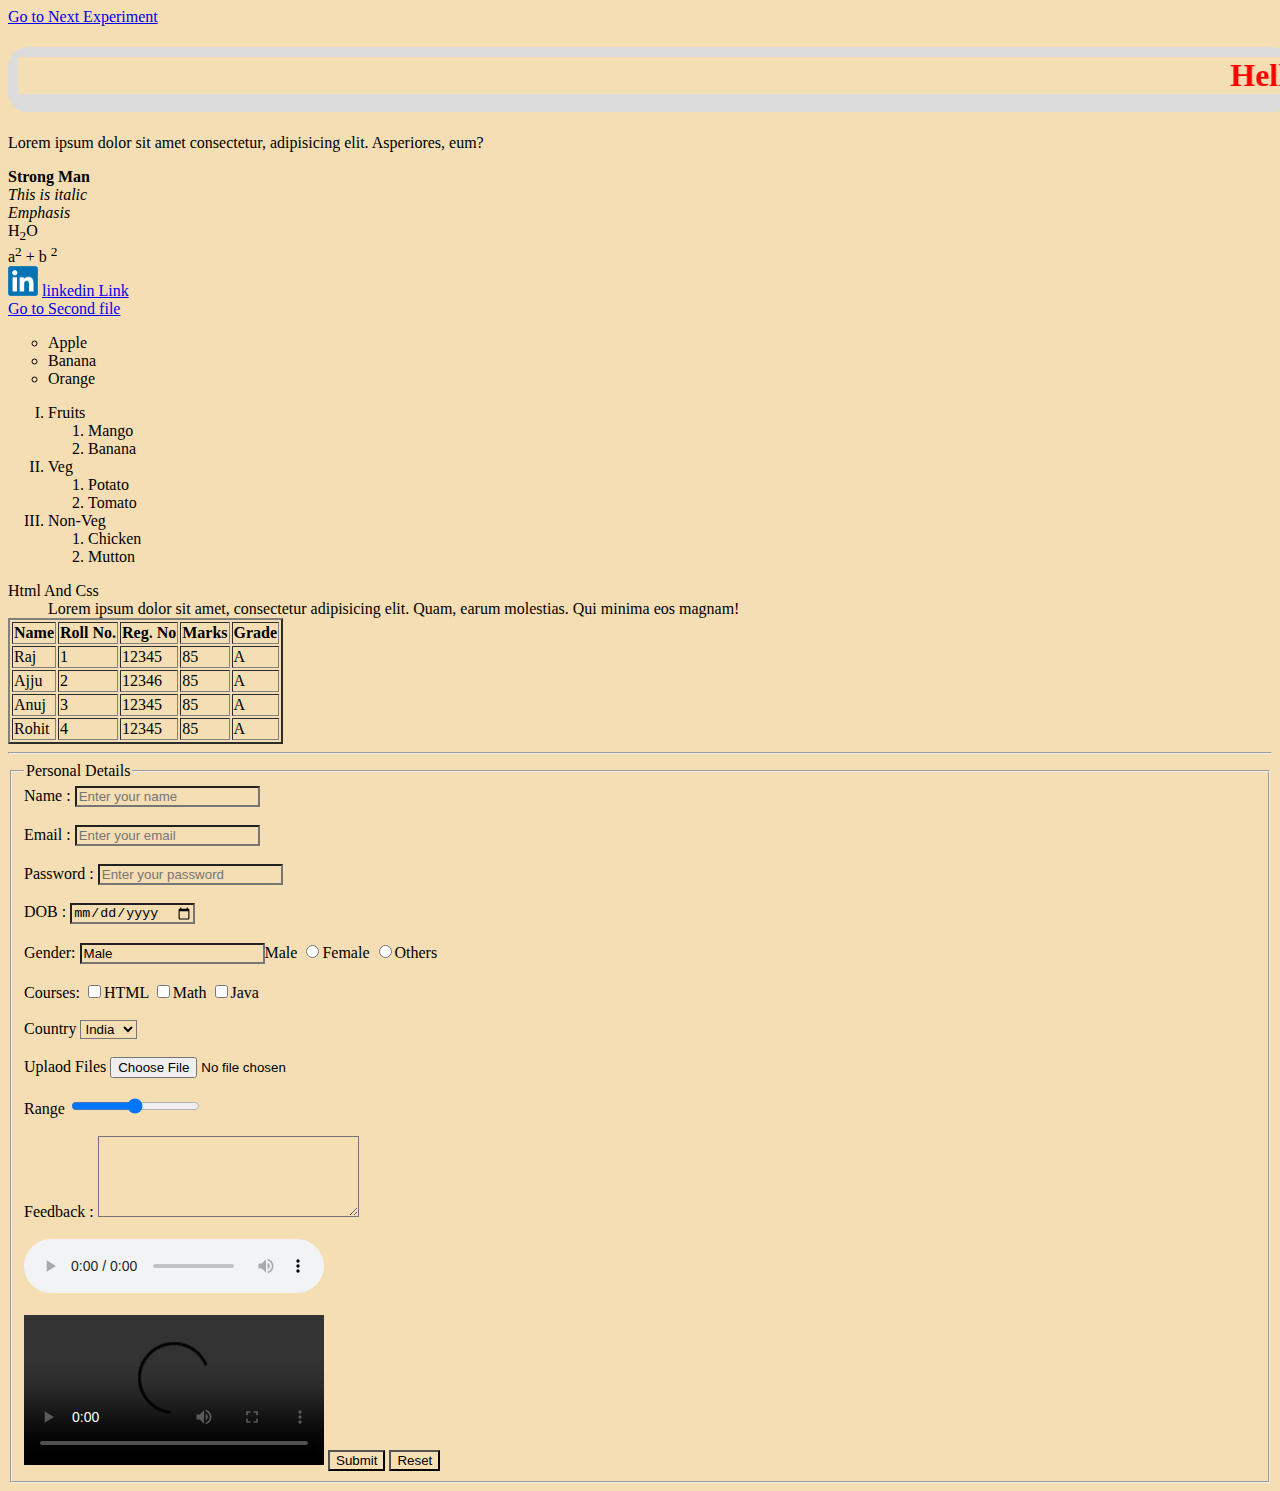
<file: FirstClass/index.html>
<!DOCTYPE html>
<html lang="en">

<head>
    <meta charset="UTF-8">
    <meta name="viewport" content="width=device-width, initial-scale=1.0">
    <title>First Class</title>
    <link rel="shortcut icon" href="Picture1.png" type="image/x-icon">

    <style>
        * {
            background-color: wheat;
        }

        h1 {
            color: red;
            background-color: gainsboro;
            border-radius: 20px;
            text-align: center;
            width: 100%;
            padding: 10px 10px 10px;

        }

        h1:hover {
            color: blueviolet;
            transition: all 0.5s ease-in;
            font-size: 50px;
            font-family: Arial, sans-serif;

        }

        .form {
            /* margin-left: 30%; */
            

        }
        
    </style>
</head>

<body>
    <a href="SecondClass/TypesOfCss.html">Go to Next Experiment</a>
    <!-- this is mar tag slider headline  -->
    <h1>
        <marquee behavior="" direction="">Hello Mr. Rohit How Was The Day Today??</marquee>
    </h1>
    <!-- this is paragraph  -->
    <p>Lorem ipsum dolor sit amet consectetur, adipisicing elit. Asperiores, eum?</p>

    <strong>Strong Man</strong> <br>
    <i>This is italic</i> <br>
    <em>Emphasis</em> <br>
    <!-- this is square type write  -->
    H<sub>2</sub>O <br>

    a<sup>2</sup> + b <sup>2</sup> <br>

    <img src="linkedin.png" alt="linkedin" height="30px" width="30px">
    <a href="https://www.linkedin.com/in/rohit-kumar-382948324/">linkedin Link</a> <br>

    <a href="SecondFile.html">Go to Second file</a>

    <!-- type of list  -->
    <!--  1. Unordered list -->
    <!--  2. Ordered list -->
    <!--  3. Description list -->

    <!-- 1 -->
    <ul type="circle">
        <li>Apple</li>
        <li>Banana</li>
        <li>Orange</li>
    </ul>
    <!-- 2 -->
    <ol type="I">
        <li>Fruits</li>
        <ol start="1">
            <li>Mango</li>
            <li>Banana</li>
        </ol>

        <li>Veg</li>
        <ol start="1">
            <li>Potato</li>
            <li>Tomato</li>
        </ol>
        <li>Non-Veg</li>
        <ol start="1">
            <li>Chicken</li>
            <li>Mutton</li>
        </ol>
    </ol>


    <!-- Description -->
    <dd>
        <!-- description title or name -->
    <dt>Html And Css</dt>
    <dd>Lorem ipsum dolor sit amet, consectetur adipisicing elit. Quam, earum molestias. Qui minima eos magnam!</dd>
    </dd>
    <!-- Table  -->
    <table border="2px">
        <thead>
            <tr>
                <th>Name</th>
                <th>Roll No.</th>
                <th>Reg. No</th>
                <th>Marks</th>
                <th>Grade</th>
            </tr>
        </thead>
        <tbody>
            <tr>
                <td>Raj</td>
                <td>1</td>
                <td>12345</td>
                <td>85</td>
                <td>A</td>
            </tr>
            <tr>
                <td>Ajju</td>
                <td>2</td>
                <td>12346</td>
                <td>85</td>
                <td>A</td>
            </tr>
            <tr>
                <td>Anuj</td>
                <td>3</td>
                <td>12345</td>
                <td>85</td>
                <td>A</td>
            </tr>
            <tr>
                <td>Rohit</td>
                <td>4</td>
                <td>12345</td>
                <td>85</td>
                <td>A</td>
            </tr>
        </tbody>
    </table>
    <hr>
    <!-- Form  -->
    <fieldset>
        <legend>Personal Details</legend>
        <div class="form">
            <form action="" method="get">
                <label for="name">Name :</label>
                <input type="text" id="name" name="name" placeholder="Enter your name"> <br> <br>

                <label for="email">Email :</label>
                <input type="email" id="email" name="email" placeholder="Enter your email" required> <br> <br>

                <label for="password">Password :</label>
                <input type="password" id="password" name="password" placeholder="Enter your password" required> <br> <br>

                <label for="dob">DOB :</label>
                <input type="date" id="dob" name="dob"> <br> <br>

                <label for="">Gender: </label>
                <input type="" id="Gender" name="Gender" value="Male" >Male
                <input type="radio" id="Gender" name="Gender" value="female">Female 
                <input type="radio" id="Gender" name="Gender" value="Others">Others <br> <br>

                <label for="">Courses: </label>
                <input type="checkbox">HTML
                <input type="checkbox">Math
                <input type="checkbox">Java <br> <br>

                <label for="">Country</label>
                <select name="" id="">
                    <option value="">India</option>
                    <option value="">USA</option>
                    <option value="">Nepal</option>
                </select>
                <br> <br>
                <label for="">Uplaod Files </label>
                <input type="file" accept=".pdf,.docx" maxlength="25mb"> <br> <br>

                <label for="">Range </label>
                <input type="range" min="0" max="100" value="50"> <br> <br>

                <label for="bio">Feedback :</label>
                <textarea id="bio" name="bio" cols="30" rows="5" placeholder="Write your feedback here">
                </textarea> <br> <br>

                <!-- multimedia element  -->
                 <audio src="" controls>
                    <source src="Shocked.wav" >
                 </audio> <br> <br>
                 <video src="" controls>
                    <source src="video1.mp4" type="video/mp4">
                 </video>

                <input type="submit" value="Submit">
                <input type="reset" value="Reset">
            </form>

        </div>
    </fieldset>

</body>

</html>
</file>
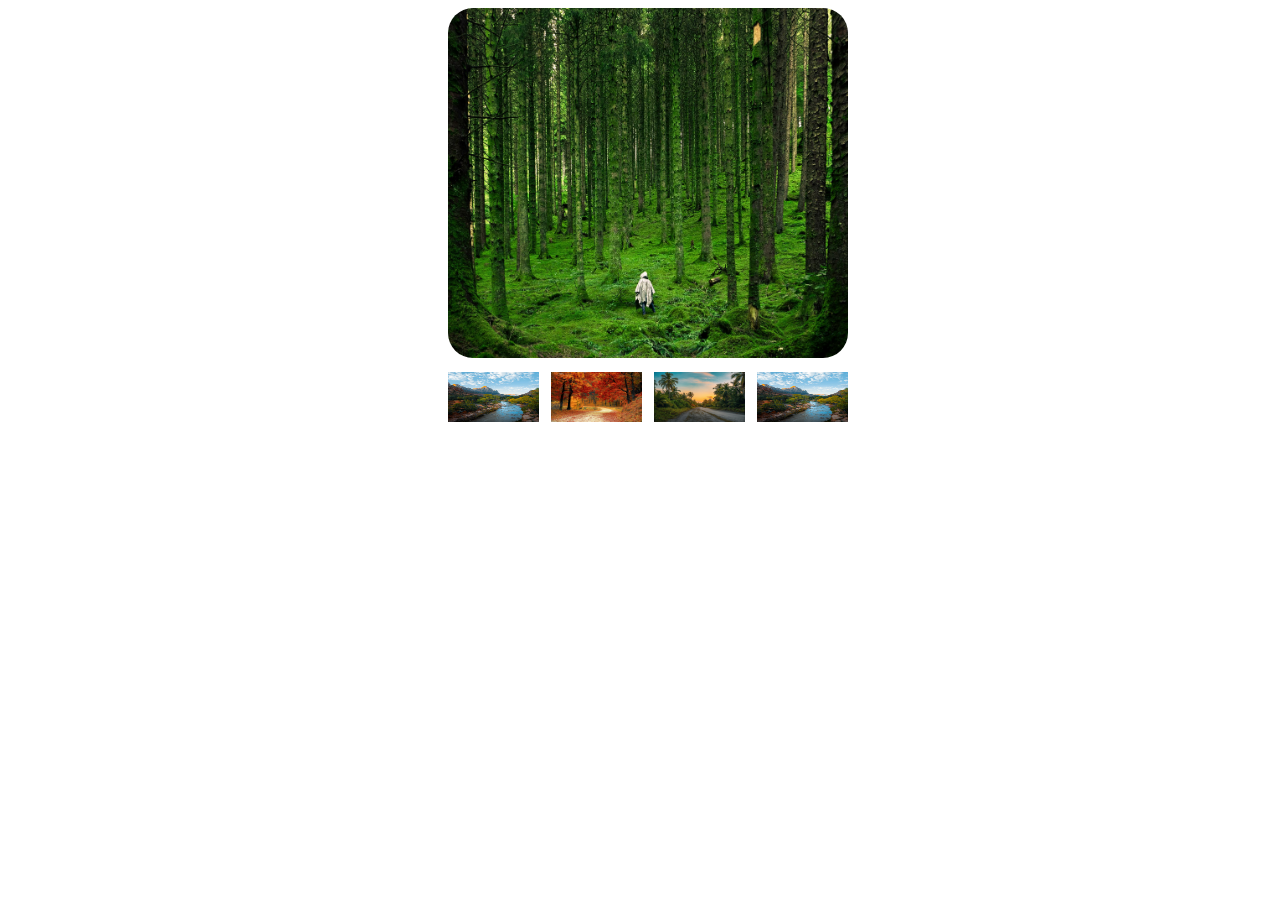
<file: FirstClass/FifthClass/index.html>
<!DOCTYPE html>
<html lang="en">
<head>
    <meta charset="UTF-8">
    <meta name="viewport" content="width=device-width, initial-scale=1.0">
    <title>Document</title>
    <link rel="stylesheet" href="index.css">
    <script src="index.js"></script>
</head>
<body>
    <div class="gallery">
        <img id="MainImg" src="pexels-luisdelrio-15286.jpg" onclick="changeImg(this)">
        <div class="thumbnails">
            <img src="pexels-michael-block-1691617-3225517.jpg" alt="image-2" onclick="changeImg(this)">
            <img src="pexels-pixabay-33109.jpg" alt="image-3" onclick="changeImg(this)">
            <img src="pexels-sarimphotos-1033729.jpg" alt="image-4" onclick="changeImg(this)">
            <img src="pexels-michael-block-1691617-3225517.jpg" alt="image-5" onclick="changeImg(this)">
        </div>
    </div>
    
</body>
</html>
</file>
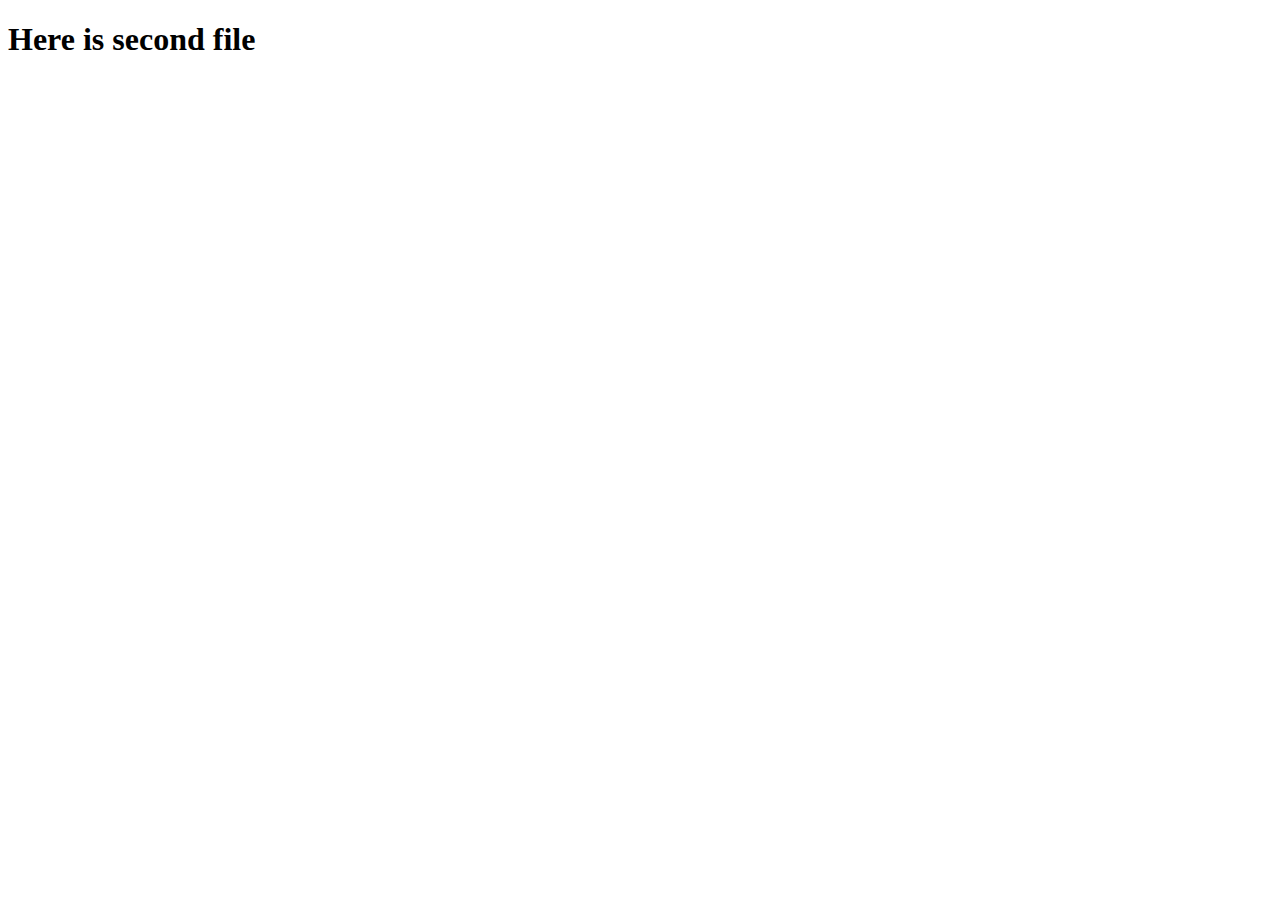
<file: FirstClass/SecondFile.html>
<!DOCTYPE html>
<html lang="en">
<head>
    <meta charset="UTF-8">
    <meta name="viewport" content="width=device-width, initial-scale=1.0">
    <title>Document</title>
</head>
<body>
    <h1>Here is second file</h1>
</body>
</html>
</file>
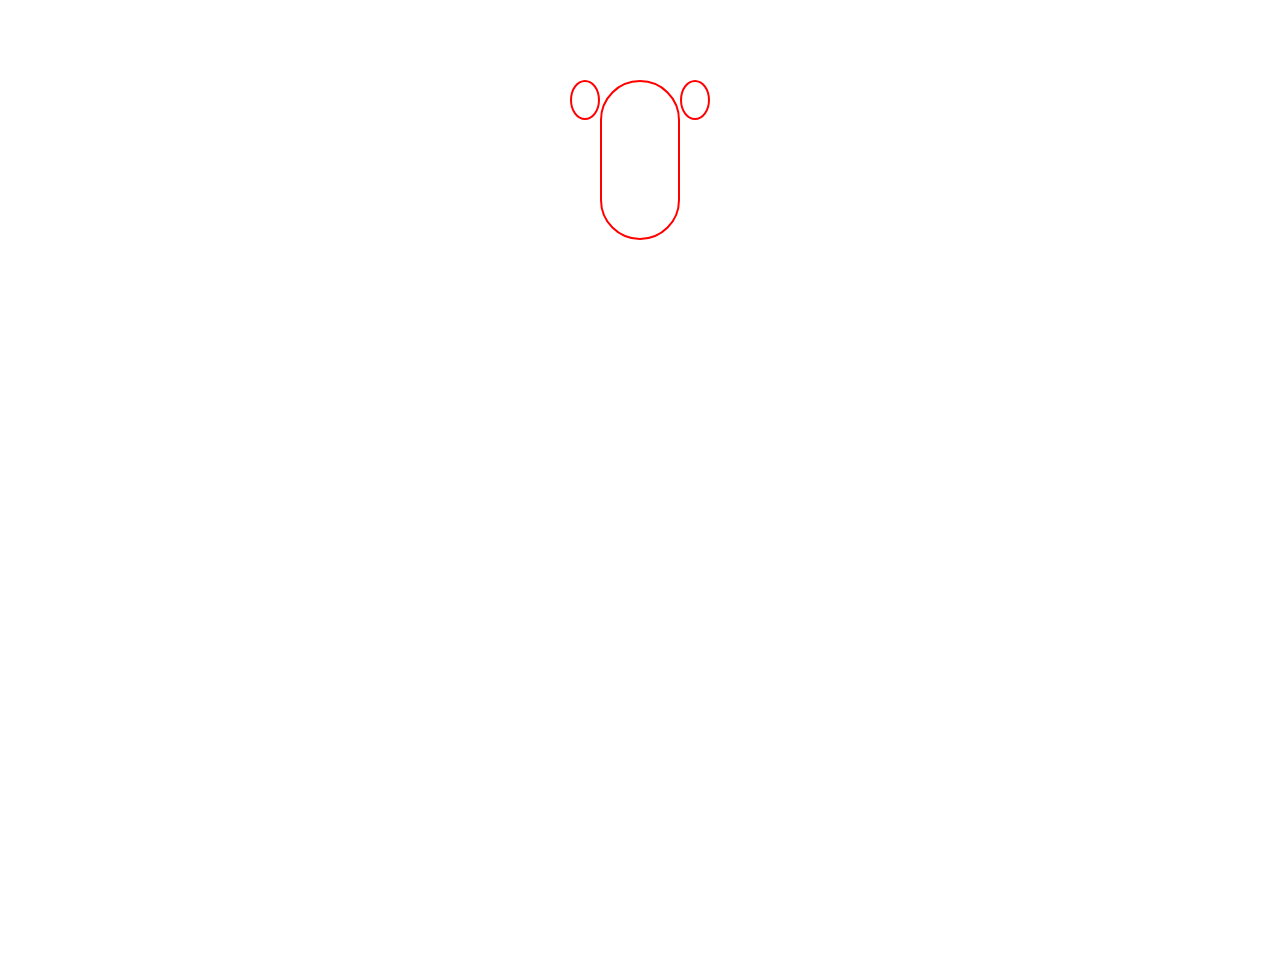
<file: PanadProject/panda.html>
<!DOCTYPE html>
<html lang="en">
<head>
    <meta charset="UTF-8">
    <meta name="viewport" content="width=device-width, initial-scale=1.0">
    <title>Panda</title>
    <link rel="stylesheet" href="panda.css">
</head>
<body>
    <div class="main">
        <div class="right">
            
        </div>

        <!-- <div class="pandahead">

        </div> <br> <br> -->
        <div class="pandabody">

        </div>
        <div class="left">

        </div>
    </div>

</body>
</html>






<!-- create a image of panda when you make a click on left ear of panda th colour of face panda is yello when you make a click right ear the hover text in the bottom in the shown which show let's do coding -->
<!-- when u click on vanish button both panda and content are dissapear   -->
</file>
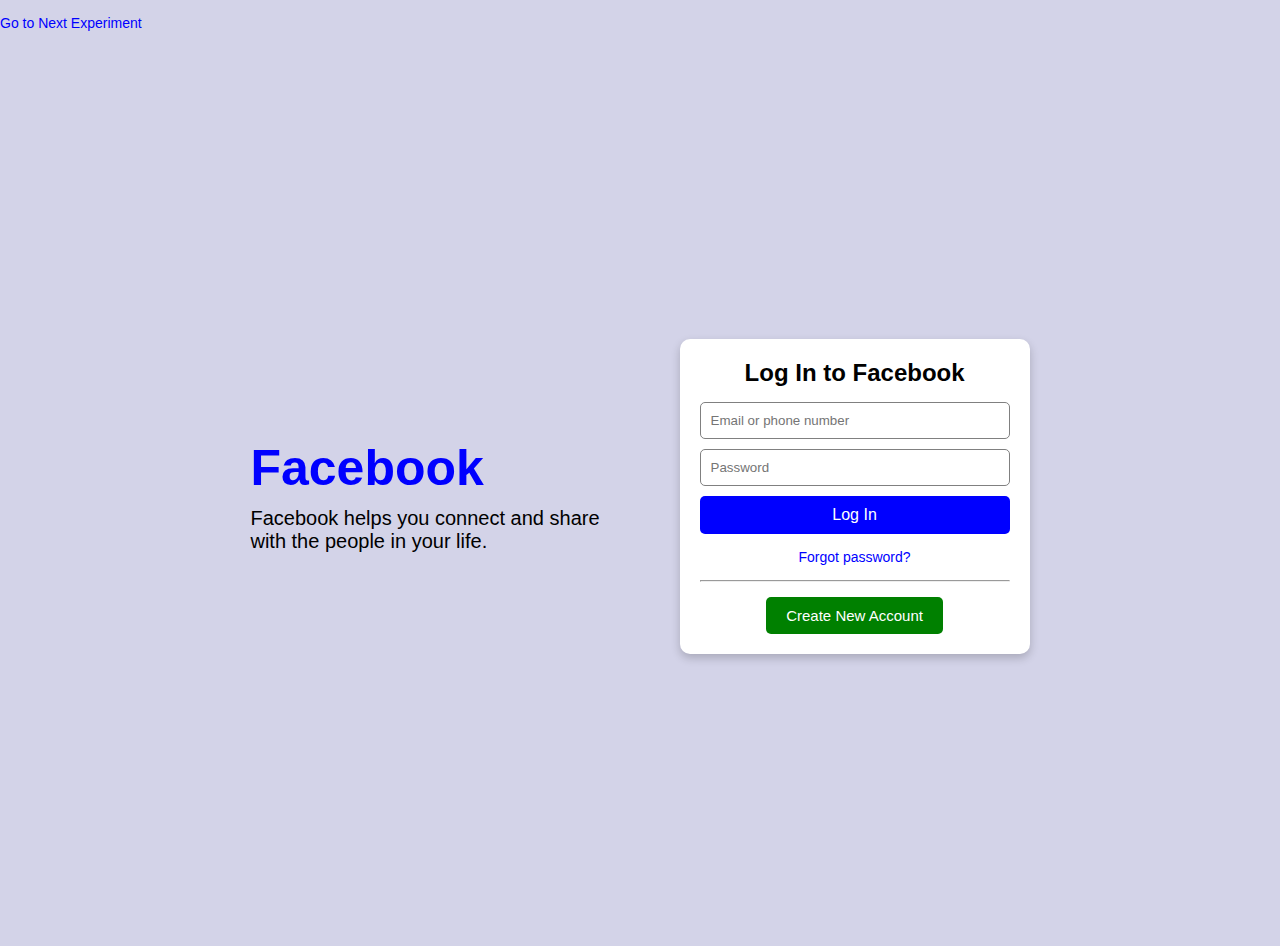
<file: FirstClass/facebook/firstpage.html>
<!DOCTYPE html>
<html lang="en">
<head>
    <meta charset="UTF-8">
    <meta name="viewport" content="width=device-width, initial-scale=1.0">
    <title>Facebook Login</title>
    <link rel="stylesheet" href="firstpage.css">
</head>
<body>
<a href="../FourthClass/positioning&display.html">Go to Next Experiment</a>
<div class="container">

    <div class="left">
        <h1>Facebook</h1>
        <p>
            Facebook helps you connect and share <br>
            with the people in your life.
        </p>
    </div>

    <div class="right">
        <div class="main">
            <h2>Log In to Facebook</h2>

            <form>
                <input type="text" placeholder="Email or phone number">
                <input type="password" placeholder="Password">
                <button class="btn">Log In</button>
            </form>

            <a href="#">Forgot password?</a>

            <hr>

            <button class="btn1">Create New Account</button>
        </div>
    </div>

</div>

</body>
</html>
</file>
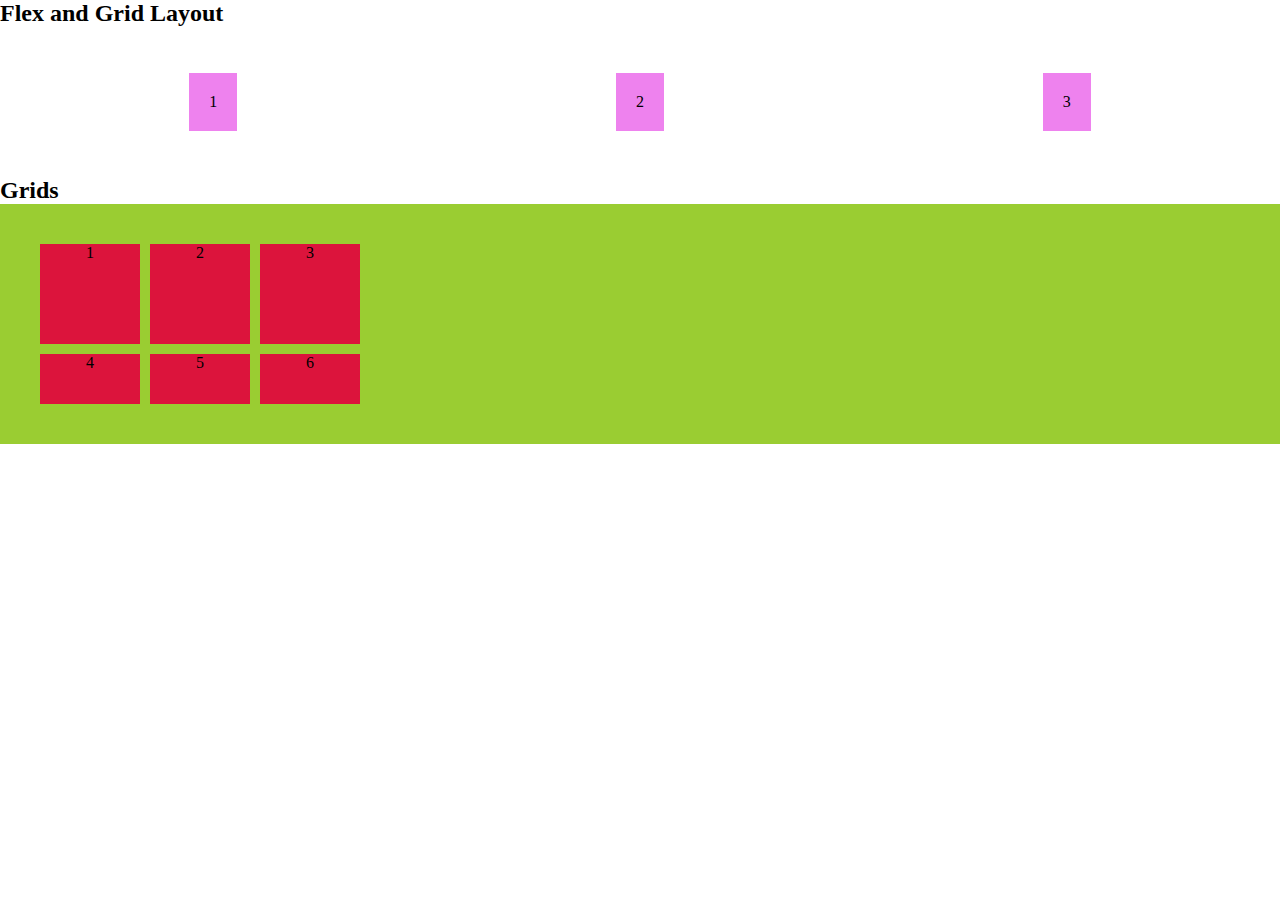
<file: FirstClass/FourthClass/Flex&Grid.html>
<!DOCTYPE html>
<html lang="en">
<head>
    <meta charset="UTF-8">
    <meta name="viewport" content="width=device-width, initial-scale=1.0">
    <title>Flx&Grid</title>
    <link rel="stylesheet" href="Flex&Grid.css">
    
</head>
<body>
    <h2>Flex and Grid Layout</h2>
    <div class="flex">
        <div class="flex-item">1</div>
        <div class="flex-item">2</div>
        <div class="flex-item">3</div>
    </div>
    <h2>Grids</h2>
    <div class="container">
        <div class="grid">1</div>
        <div class="grid">2</div>
        <div class="grid">3</div>
        <div class="grid">4</div>
        <div class="grid">5</div>
        <div class="grid">6</div>
    </div>

</body>
</html>
</file>
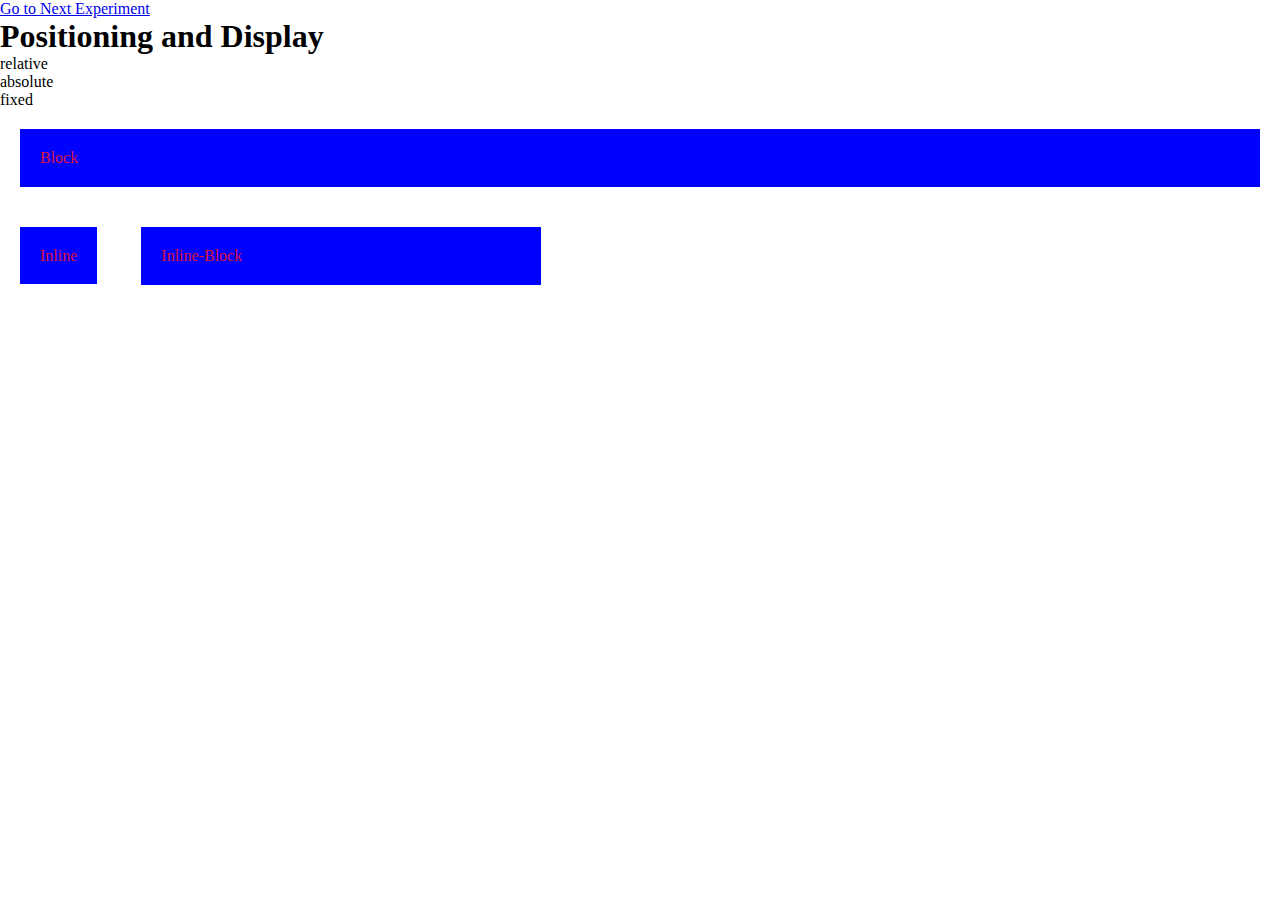
<file: FirstClass/FourthClass/positioning&display.html>
<!DOCTYPE html>
<html lang="en">

<head>
    <meta charset="UTF-8">
    <meta name="viewport" content="width=device-width, initial-scale=1.0">
    <title>Positioning&Display</title>
    <link rel="stylesheet" href="positioning&display.css">
</head>

<body>
    <a href="Flex&Grid.html">Go to Next Experiment</a>
    <h1>Positioning and Display</h1>
    <!-- ****positioning properties -->
    <!-- relative, absolute, fixed -->

    <div class="main">
        <!-- stay in normal but can be moved -->

        <div class="relative">relative</div>
        <!-- can be moved to any where you want to move  -->

        <div class="absolute">absolute</div>
        <!-- not moved even if you scroll the page -->

        <div class="fixed">fixed</div>

    </div>

    <!-- Display Properties  -->
    <!-- 1. Block  -->
    <!-- 2. Inline  -->
    <!-- 3. Inline-Block  -->

    <div class="display1">
        <!-- start from new line  -->
        <span class="block">Block</span>
        <!-- in the same line  -->
        <span class="inline">Inline</span>
        <!-- same as inline  -->
        <span class="inline-block">Inline-Block</span>


    </div>


</body>

</html>
</file>
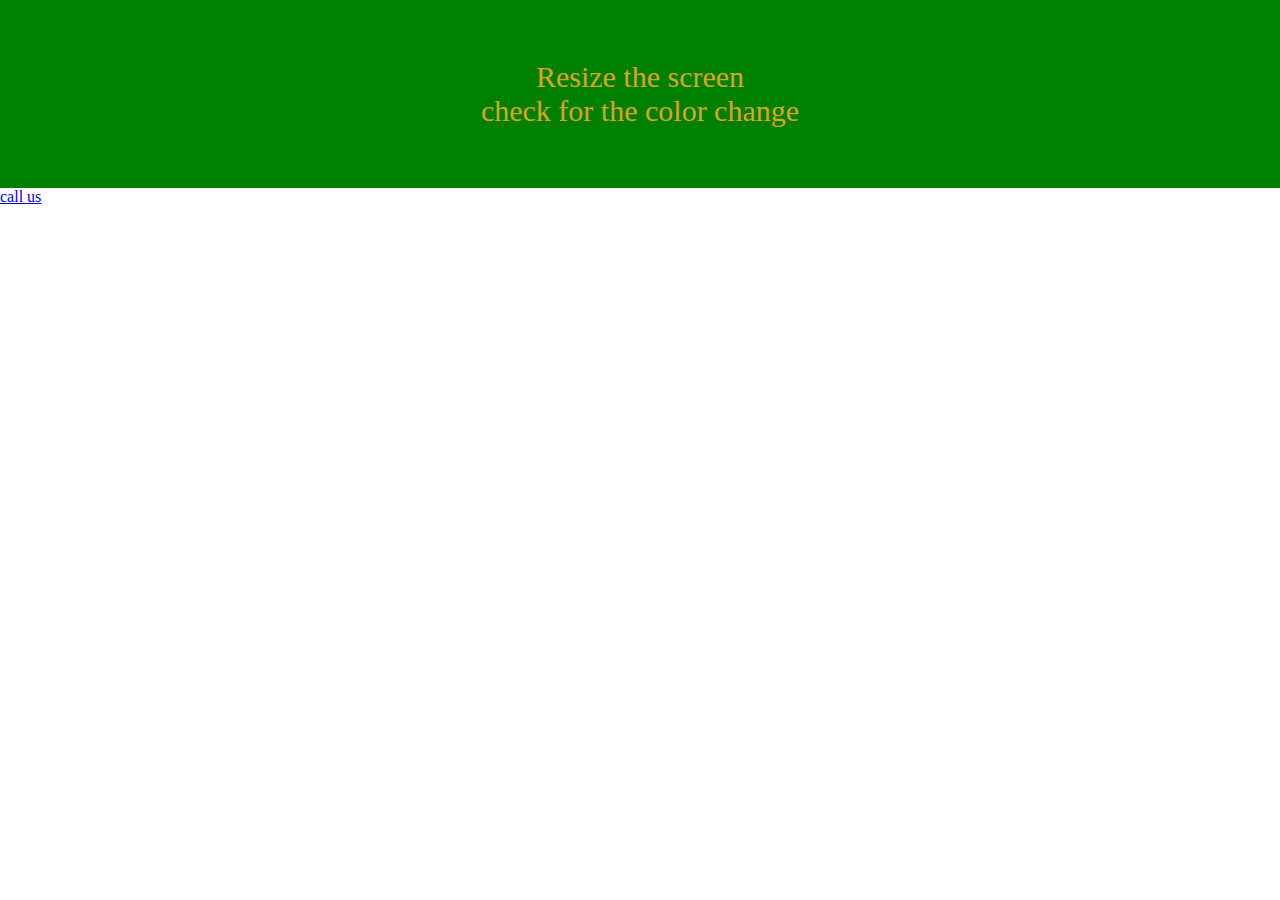
<file: FirstClass/FourthClass/responsive.html>
<!DOCTYPE html>
<html lang="en">
<head>
    <meta charset="UTF-8">
    <meta name="viewport" content="width=device-width, initial-scale=1.0">
    <title>Responsive</title>
    <link rel="stylesheet" href="responsive.css">
</head>
<body>

    <div class="container">

        Resize the screen <br>
        check for the color change 
        
    </div>
    
    <a href="tel:9693031598">call us
        
    </a>

   

</body>
</html>
</file>
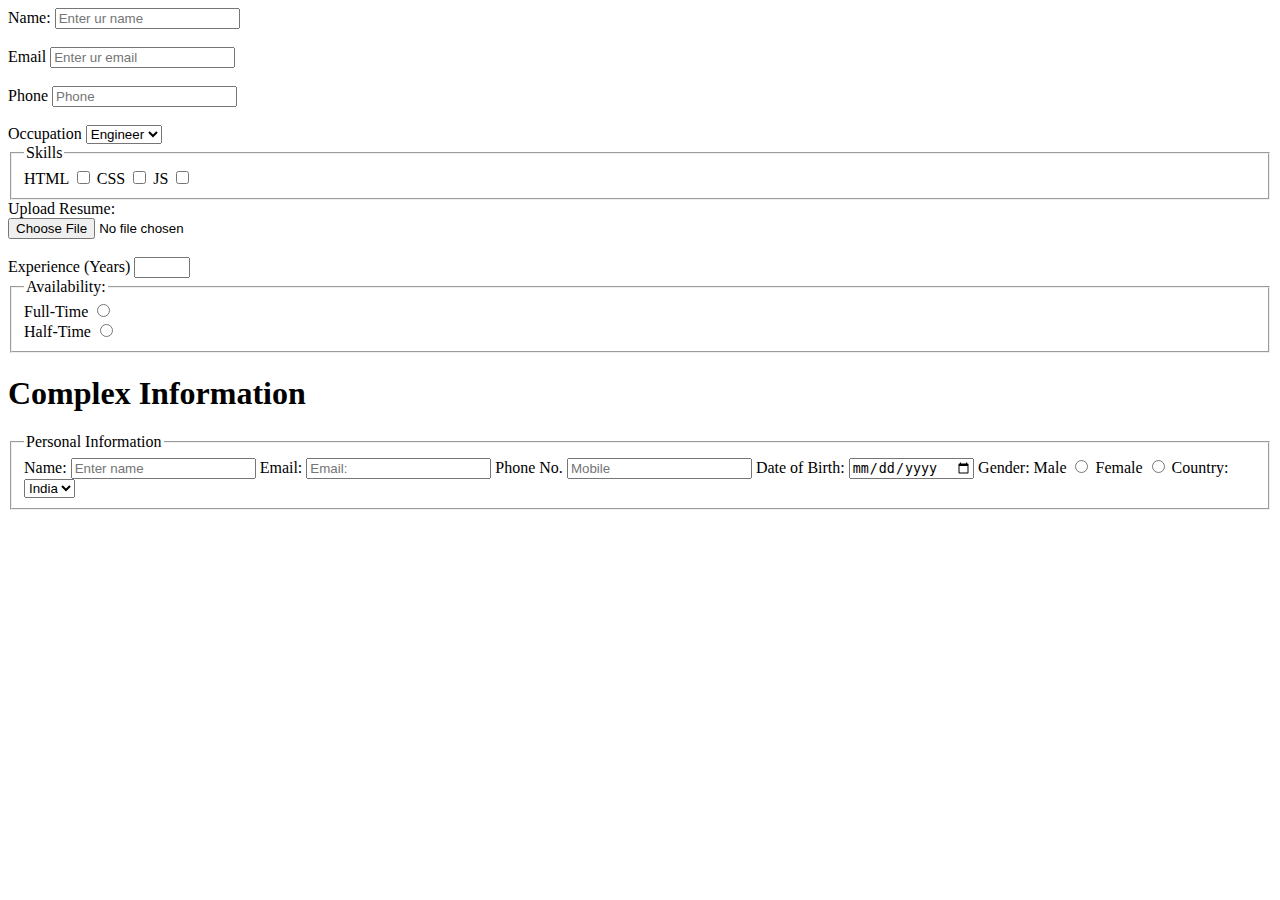
<file: FirstClass/LoveBabbar/first.html>
<!DOCTYPE html>
<html lang="en">
<head>
    <meta charset="UTF-8">
    <meta name="viewport" content="width=device-width, initial-scale=1.0">
    <title>Document</title>
</head>
<body>
    <form action="">
        <label for="name">Name:</label>
        <input type="text" placeholder="Enter ur name">
        <br>
        <br>
        <label for="emailID">Email</label>
        <input type="text" placeholder="Enter ur email">
        <br> <br>
        <label for="phone">Phone</label>
        <input type="tel" placeholder="Phone">
        <br>
        <br>
        <label for="Occupation">Occupation</label>
        <select name="Occupation" id="">
            <option value="">Engineer</option>
            <option value="">Doctor</option>
        </select>
        <fieldset>
            <legend>Skills</legend>

            <label for="checkbox1">HTML</label>
            <input type="checkbox" placeholder="" id="checkbox1">

            <label for="checkbox2">CSS</label>
            <input type="checkbox" placeholder="" id="checkbox2">

            <label for="checkbox3">JS</label>
            <input type="checkbox" placeholder="" id="checkbox3">
        </fieldset>
        <label for="resume">Upload Resume:</label> <br>
        <input type="file" placeholder="file Upload">
         <br> <br>

        <label for="counter">Experience (Years)</label>
        <input type="number" name="counter" id="counter" min="0" max="50">

        <fieldset>
            <legend>Availability: </legend>
            
            <label for="radio1">Full-Time</label>
            <input type="radio" name="radio" id="radio1"> <br>

            <label for="radio1">Half-Time</label>
            <input type="radio" name="radio" id="radio1"> 
        </fieldset>
    </form>


    <form action="">
        <h1>Complex Information</h1>

        <fieldset>
            <legend>Personal Information</legend>

            <label for="name">Name:</label>
            <input type="text" placeholder="Enter name" id="name"> 

            <label for="email">Email:</label>
            <input type="email" placeholder="Email: " is="email"> 

            <label for="mobile">Phone No.</label>
            <input type="tel" placeholder="Mobile" id="mobile"> 

            <label for="DOB">Date of Birth:</label>
            <input type="date" id="DOB">

            <label for="gender">Gender:</label>
            <label for="">Male  </label>
            <input type="radio" name="gender" id="gender">

            <label for="">Female  </label>
            <input type="radio" name="gender" id="gender">


            <label for="country">Country: </label>
            <select name="country" id="country">
                <option value="india">India</option>
                <option value="usa">USA</option>
                <option value="uae">UAE</option>
            </select>
        </fieldset>
        

    </form>
</body>
</html>
</file>
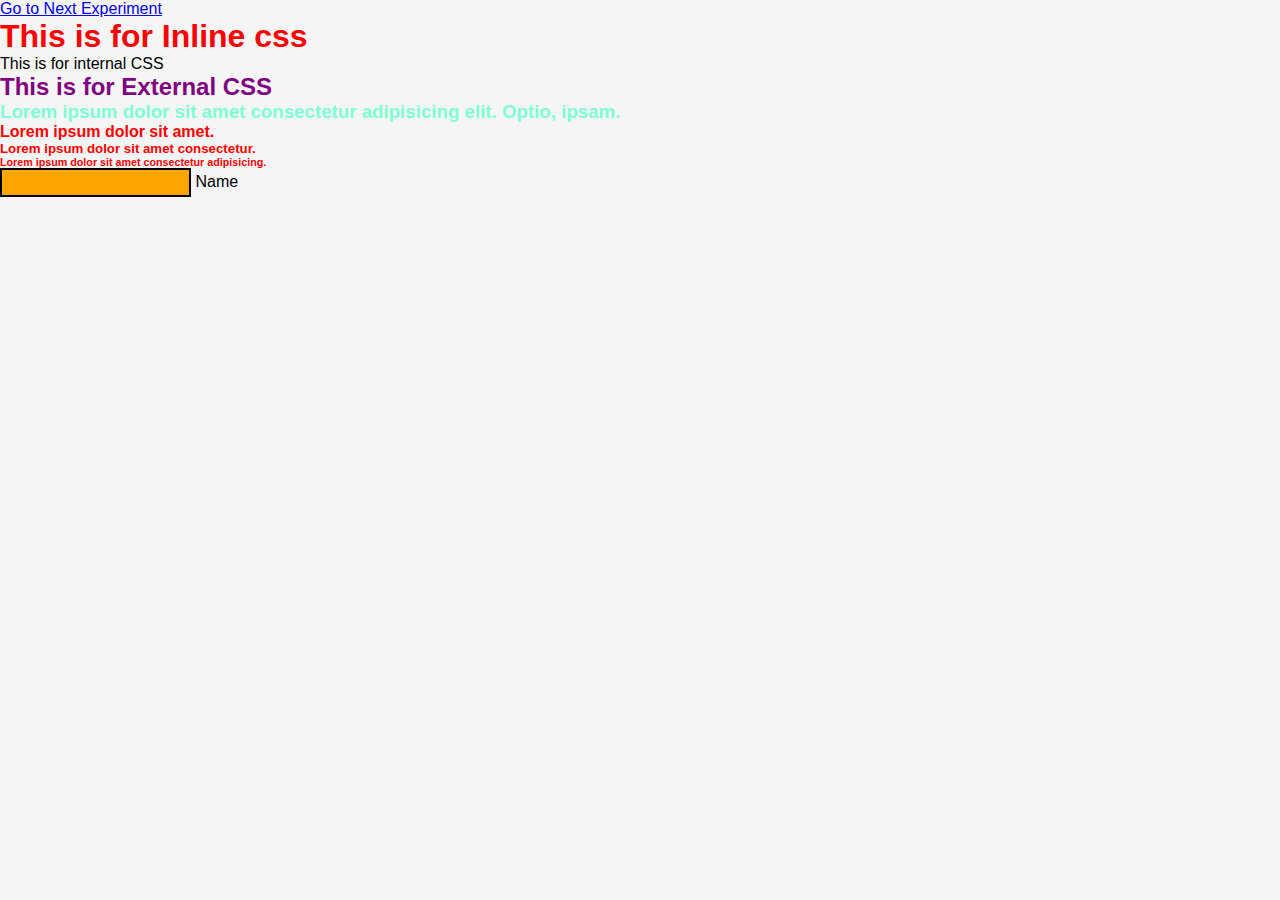
<file: FirstClass/SecondClass/TypesOfCss.html>
<!DOCTYPE html>
<html lang="en">

<head>
    <meta charset="UTF-8">
    <meta name="viewport" content="width=device-width, initial-scale=1.0">
    <title>Document</title>
    <link rel="stylesheet" href="../SecondClass/Typesofcss.css">

</head>

<body>
    <a href="../ThirdClass/box.html">Go to Next Experiment</a>

    <!-- Types of CSS  -->
    <!-- 1. Inline CSS
     2. Internal CSS
     3. External CSS -->

    <!-- 1. Inline CSS -->
    <h1 style="color: red;">This is for Inline css</h1>
    <!-- 2. Internal CSS -->
    <p class="internalCss">This is for internal CSS</p>
    <!-- 3.External CSS  -->
    <div class="a">
        <h2>This is for External CSS</h2>
    </div>

    <h3 id="id1">Lorem ipsum dolor sit amet consectetur adipisicing elit. Optio, ipsam.</h3>

    <h4>Lorem ipsum dolor sit amet.</h4>
    <h5>Lorem ipsum dolor sit amet consectetur.</h5>
    <h6>Lorem ipsum dolor sit amet consectetur adipisicing.</h6>
    <input type="text" name="" id=""> Name <br>



</body>

</html>
</file>
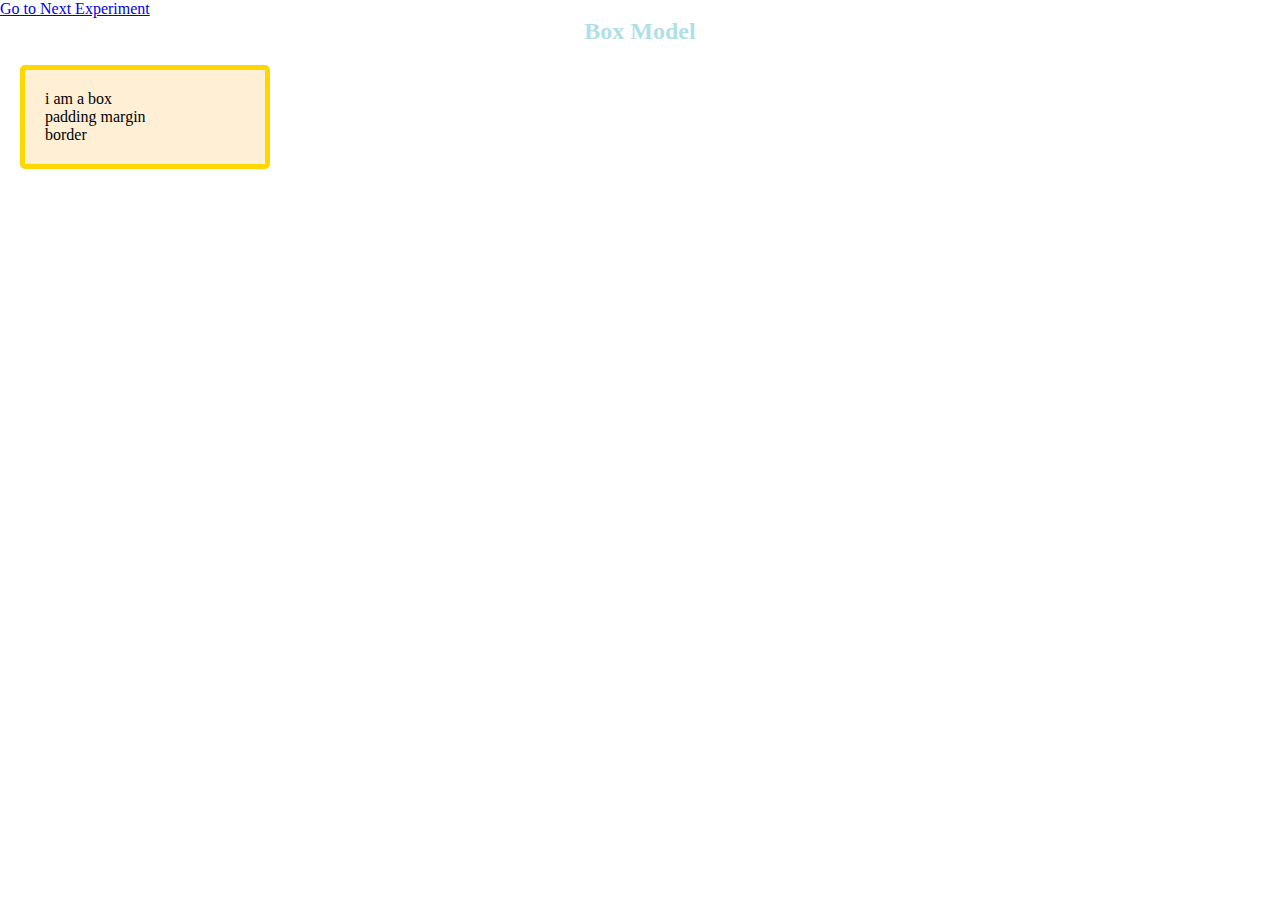
<file: FirstClass/ThirdClass/box.html>
<!DOCTYPE html>
<html lang="en">
<head>
    <meta charset="UTF-8">
    <meta name="viewport" content="width=device-width, initial-scale=1.0">
    <title>BOX Model</title>
    <link rel="shortcut icon" href="../linkedin.png" type="image/x-icon">
    <link rel="stylesheet" href="box.css">
</head>
<body>
    <a href="../facebook/firstpage.html">Go to Next Experiment</a>
    <h2>Box Model</h2>
    <div class="box">
        i am a box <br>
        padding margin <br>
        border
    </div>
</body>
</html>




<!-- 🧠 Clockwise yaad rakho
➡️ Top → Right → Bottom → Left

margin: 10px 20px 30px 40px;
padding: 5px 10px 15px 20px; -->
</file>
<file: FirstClass/FifthClass/index.css>
body{
    display: flex;
    justify-content: center;
    align-items: center;
    width: 100vw;
}

.gallery{
    width: 400px;
}

#MainImg{
    width: 100%;
    height: 350px;
    object-fit: cover;
    border-radius: 25px;
        

}
.thumbnails{
    display: flex;
    justify-content: center;
    margin-top: 10px;
    gap: 12px;
    

}

.thumbnails img{
    width: 110px;
    height: 50px;
}
</file>
<file: PanadProject/panda.css>
* {
    margin: 0%;
    padding: 0%;
    box-sizing: border-box;
}

html,
body {
    height: 100%;
    width: 100%;
}

.main {
    display: flex;
    
    text-align: center;
    justify-content: center;
    margin-top: 5rem;
    position: sticky;
}

.right {
    border: 2px solid red;
    border-radius: 50%;
    height: 40px;
    width: 30px;
    

}

/* .pandahead{
    border: 2px solid red;
    border-radius: 50%;
    height: 50px;
    width: 50px;
} */

.pandabody {
    border: 2px solid red;
    border-radius: 40px;
    height: 10rem;
    width: 5rem;

}

.left {
    border: 2px solid red;
    border-radius: 50%;
    height: 40px;
    width: 30px;

}
</file>
<file: FirstClass/facebook/firstpage.css>
*{
  margin: 0;
  padding: 0;
  box-sizing: border-box;
  font-family: Arial, sans-serif;
}

body{
  height: 100vh;
  background-color: rgb(211, 211, 232);
}

.container{
  height: 100%;
  display: flex;
  justify-content: center;
  align-items: center;
  gap: 80px;
}

.left{
  max-width: 400px;
}

.left h1{
  color: blue;
  font-size: 50px;
  margin-bottom: 10px;
}

.left p{
  font-size: 20px;
}

.right .main{
  background-color: white;
  width: 350px;
  padding: 20px;
  border-radius: 10px;
  box-shadow: 0 4px 10px rgba(0,0,0,0.2);
  text-align: center;
}

.main h2{
  margin-bottom: 15px;
}

form input{
  width: 100%;
  padding: 10px;
  margin-bottom: 10px;
  border: 1px solid gray;
  border-radius: 5px;
}

.btn{
  width: 100%;
  padding: 10px;
  background-color: blue;
  color: white;
  border: none;
  border-radius: 5px;
  font-size: 16px;
  cursor: pointer;
}

a{
  display: block;
  margin: 15px 0;
  color: blue;
  text-decoration: none;
  font-size: 14px;
}

hr{
  margin: 15px 0;
}

.btn1{
  padding: 10px 20px;
  background-color: green;
  color: white;
  border: none;
  border-radius: 5px;
  font-size: 15px;
  cursor: pointer;
}

/* hover  */
.btn:hover{
  background-color: darkblue;
}

.btn1:hover{
  background-color: darkgreen;
}

a:hover{
  text-decoration: underline;
}

form input:focus{
  outline: none;
  border: 2px solid blue;
}

.main:hover{
  transform: scale(1.02);
  transition: 0.3s;
}
</file>
<file: FirstClass/FourthClass/Flex&Grid.css>
* {
    margin: 0%;
    padding: 0%;
    box-sizing: border-box;
}

html,
body {
    height: 100%;
    width: 100%;

}

.flex {
    display: flex;
    justify-content: space-around;
    align-items: center;
    height: 150px;
    /* flex-direction: column; */

    flex-direction: row;

}

.flex-item {
    background-color: violet;
    padding: 20px;
}

/* end flex  */


/* start grid  */
.container {
    background-color: yellowgreen;
    padding: 40px;
    display: grid;
    /* grid-template-columns: repeat(3, 1fr); */
    /* grid-template-columns: 1fr 2fr; */
    grid-template-columns: 100px 100px 100px;
    column-gap: 10px;
    row-gap: 10px;
    grid-template-rows: 100px 50px;
    
}

.grid {
    background-color: crimson;
    text-align: center;

}
</file>
<file: FirstClass/FourthClass/positioning&display.css>
* {
    margin: 0%;
    padding: 0%;
    box-sizing: border-box;
}

html,
body {
    height: 100%;
    width: 100%;
    /* background-color: #ffffff4a; */
}
/* 
.main{
    position: relative;
    background-color: crimson;
}

.relative {
    background-color: gainsboro;
    padding: 10px;
    left: 40px;
    top: 40px;
    position: relative;
}

.absolute {
    position: absolute;
    right: 20px;
    bottom: 10px;
    background-color: gray;
    padding: 10px;
}
.fixed{
    background-color: rgb(55, 49, 49);
    padding: 10px;
    position: fixed;
    bottom: 10px;
    right: 10px;

} */

/* end positioning  */





/* dsiplay properties start */

.display1 span{
    background-color: blue;
    margin: 20px;
    padding: 20px;
    color: crimson;
}
.block{
    display: block;

}
.inline{
    display: inline;
}

.inline-block{
    display: inline-block;
    width: 400px;
}
</file>
<file: FirstClass/FourthClass/responsive.css>
*{
  margin:0%;
  padding:0%;
  box-sizing:border-box;
}

html,body{
  height: 100%;
  width: 100%;
}

.container{
    padding: 60px;
    font-size: 30px;
    text-align: center;
    color: goldenrod;

}

/* Desktop Devices  */

.container{
    background-color: green;

}

/* Mobile view  */

@media(max-width:600px){
    .container{
        background-color: crimson;
        font-size: 20px;
    }
}

/* Tablet View  */

@media(min-width:601px) and (max-width:1024px){
    .container{
        background-color: rgb(222, 250, 43);
        font-size: 15px;
        color: black;
    }
}
</file>
<file: FirstClass/SecondClass/Typesofcss.css>
html,body{
  height: 100%;
  width: 100%;
  background-color: whitesmoke;
  font-family: sans-serif;
}


/* --------------------selectors in CSS------------------------  */
/* 1. uiversal selector(*)  */

*{
  margin:0%;
  padding:0%;
  box-sizing:border-box;
}

/* element selector(h1, p, div) */

h1{
  color: teal;
  
}

/* class selector(.class) */
.a{
  color: purple;
}

/* id selector(#id) */

#id1{
  color: aquamarine;
}

/* group selector  */
h4,h5,h6{
  font-family: sans-serif;
  color: red;
}

/* // Atribute Selector */
input[type="text"]{
  border:2px solid black;
  padding:5px;
  background-color: orange;
}


/* psuedo class selector */

.a:hover{
  transition: ease-in-out 0.2s;
  font-size: 25px;
  color: lavender;
  background-color: greenyellow;
}
</file>
<file: FirstClass/ThirdClass/box.css>
*{
  margin:0%;
  padding:0%;
  box-sizing:border-box;
}

html,body{
  height: 100%;
  width: 100%;
}

h2{
    text-align: center;
    color: powderblue;

}

.box{
    width: 250px;
    background: papayawhip;
    border: 5px solid gold;
    border-radius: 5px;
    padding: 20px;
    margin: 20px;
}

@media (max-width: 300px) {
    .box {
        background: red;
        font-family: sans-serif;
        border-radius: 5px;
    }
}
</file>
